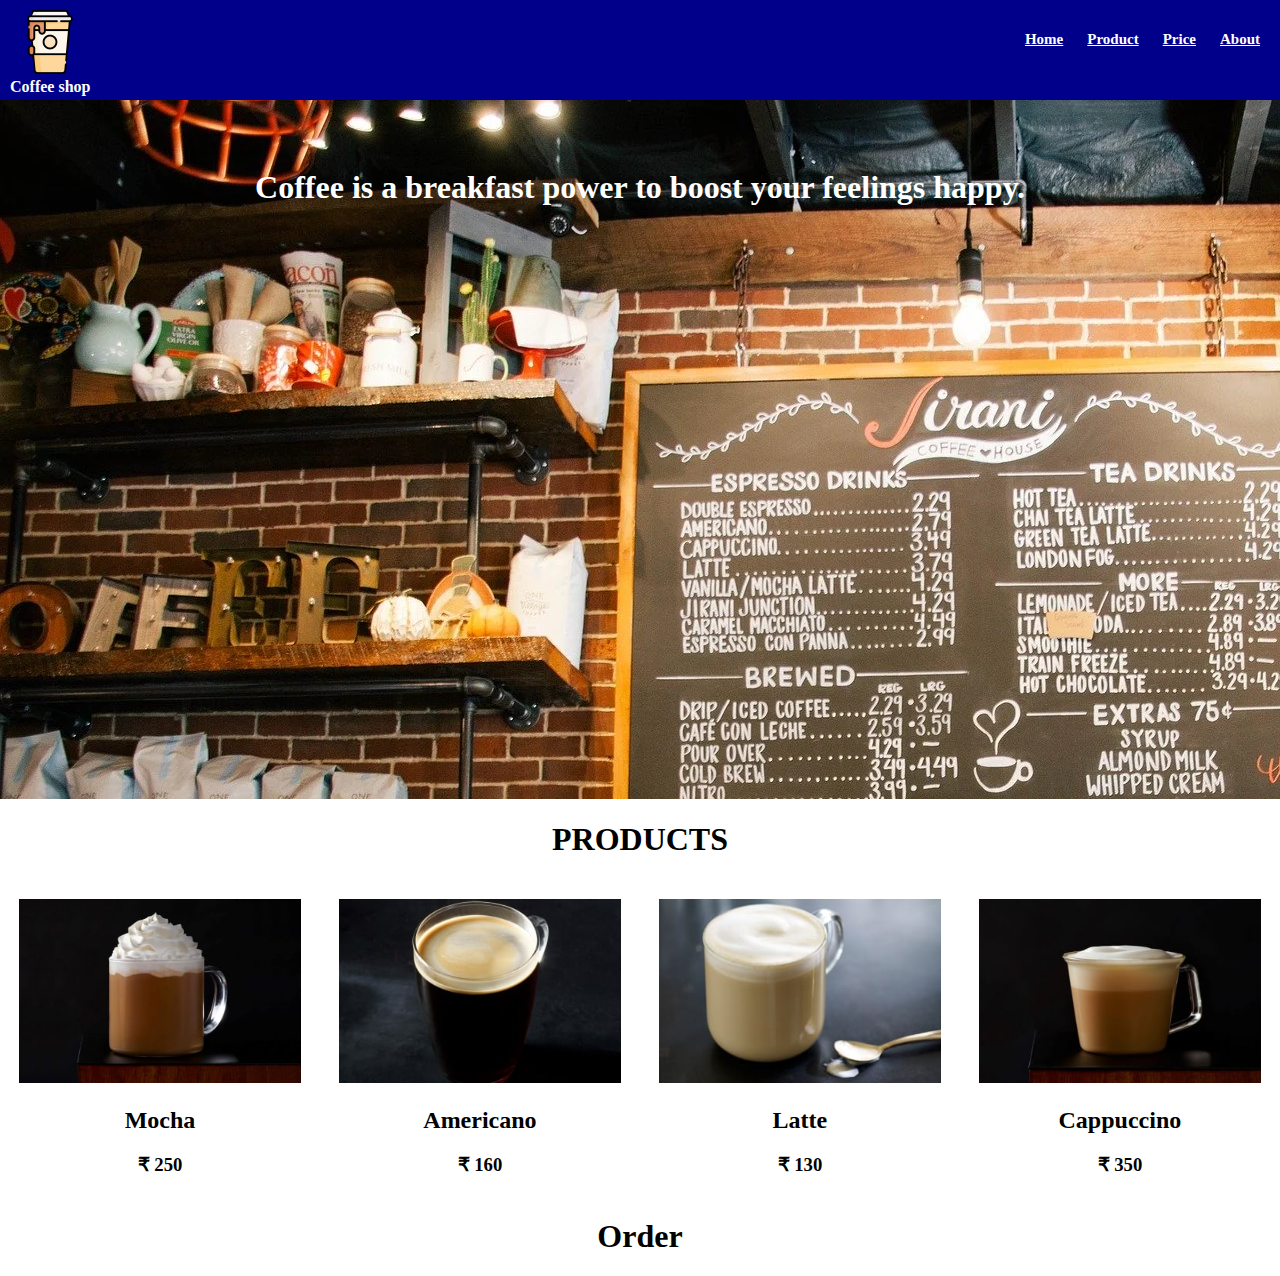
<file: cofee_shop/index.html>
<!DOCTYPE html>

<html>
	<head>
		<meta name="viewport" content="width=device-width,initial-scale=1.0;">
		<title>
			Best coffee store in india
		</title>

		<link rel="stylesheet" type="text/css" href="coffeeshop.css">
		
		
	</head>
	
	<body>
		<div class="container">
			<header class="coffee-header"> 
				<div class="div-logo">
					<img src="coffee-logo.png">
					<span class="logo-text">Coffee shop</span>
				</div>
				<nav class="coffee-nav">
					<a href="#">Home</a>
					<a href="#">Product</a>
					<a href="#">Price</a>
					<a href="#">About</a>
				</nav>
			</header>
			<div class="site-content">
				<div class="image-content">
					<h1 class="quote">Coffee is a breakfast power to boost your feelings happy.</h1>
				</div>
				<div class="coffee-cards">
					<h1 id="Product">PRODUCTS</h1>
					<div class="card">
						<img src="mocha-image.png">
						<div>
							<h2>Mocha</h2> 
							<h3>&#8377; 250</h3>
						</div>
					</div>

					<div class="card">
						<img src="americano-image.png">
						<div>
							<h2>Americano</h2> 
							<h3>&#8377; 160</h3>
						</div>
					</div>

					<div class="card">
						<img src="latte-image.png">
						<div>
							<h2>Latte</h2> 
							<h3>&#8377; 130</h3>
						</div>
					</div>

					<div class="card">
						<img src="cappuccino-image.png">
						<div>
							<h2>Cappuccino</h2> 
							<h3>&#8377; 350</h3>
						</div>
					</div>
				<div class="order-sectio">
					<h1 id="order">Order</h1>
					<script type="text/javascript" src="https://form.jotform.com/jsform/211083967366059"></script>
				</div>

				</div>
			</div>	
			
		</div>
		
			
	</body>
</html>
</file>
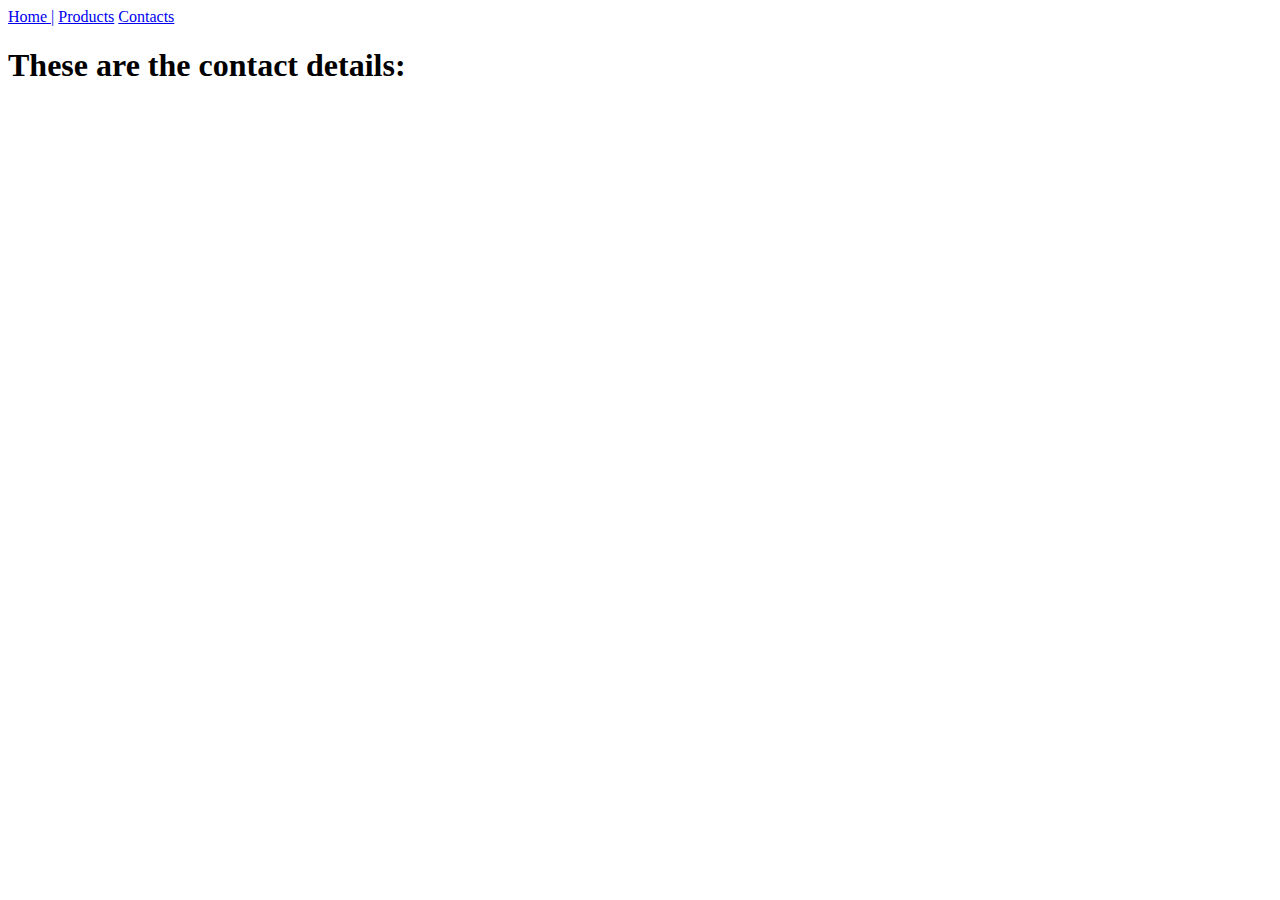
<file: cofee_shop/contact.html>
<!DOCTYPE html>
<html>
<head>
	<title>Contact data</title>
</head>
<body>
	<nav>
		<a href="index.html">Home |</a>
		<a href="product.html">Products</a>
		<a href="contact.html">Contacts</a>
	</nav>
	<h1>These are the contact details:</h1>
</body>
</html>
</file>
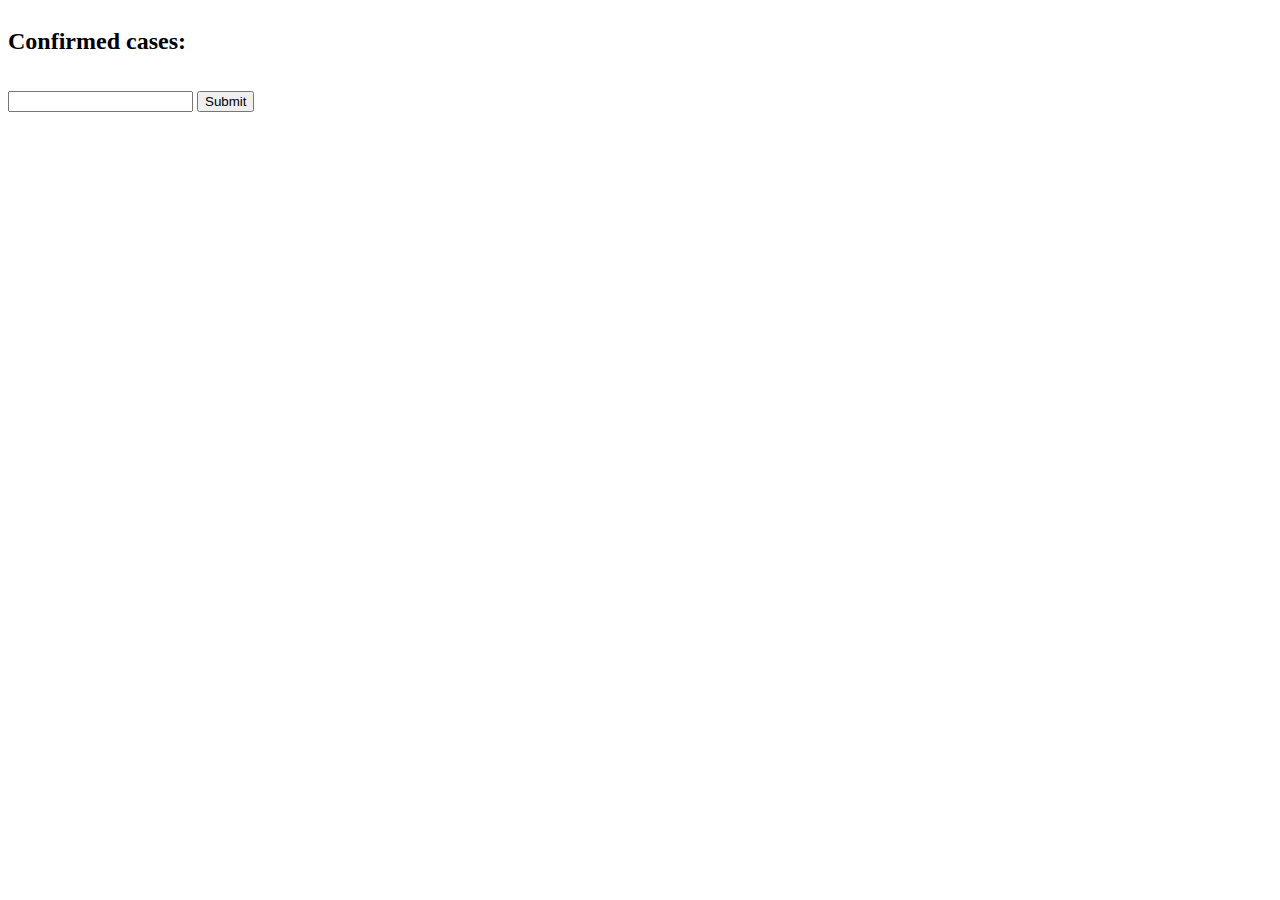
<file: cofee_shop/javascript.html>
<!DOCTYPE html>
<html>
<head>
	<title></title>
</head>
<body>
	<span style="display: inline-block;"><b><h2>Confirmed cases:</h2></b></span>
	<span style="display: inline-block;"  id="output"></span>
	<p></p>
	<input id="weather">
	<button onclick="captureapidata()">Submit</button>
	<script type="text/javascript">
		function captureapidata()
		{
		
		document.getElementById("output").style.color = "red";
		document.getElementById("output").style.fontSize = "25px";
		city = document.getElementById("weather").value;
			
		httpRequest = new XMLHttpRequest();
		url= "https://api.covid19api.com/country/" + city;
		httpRequest.open("GET" , url);
		httpRequest.send();
		
		httpRequest.onreadystatechange = function()
		{ 
			if (this.readyState == 4 && this.status == 200)
			{
				user_info = JSON.parse(this.responseText);
				document.getElementById("output").innerHTML = user_info.reverse()[0].Confirmed;
				
			}
		} 
		}

		function update_img(){
			document.getElementById("myimg").src = "mocha.png"
			document.getElementById("myimg").style.height = "200px"
		}
	</script>
</body>
</html>
</file>
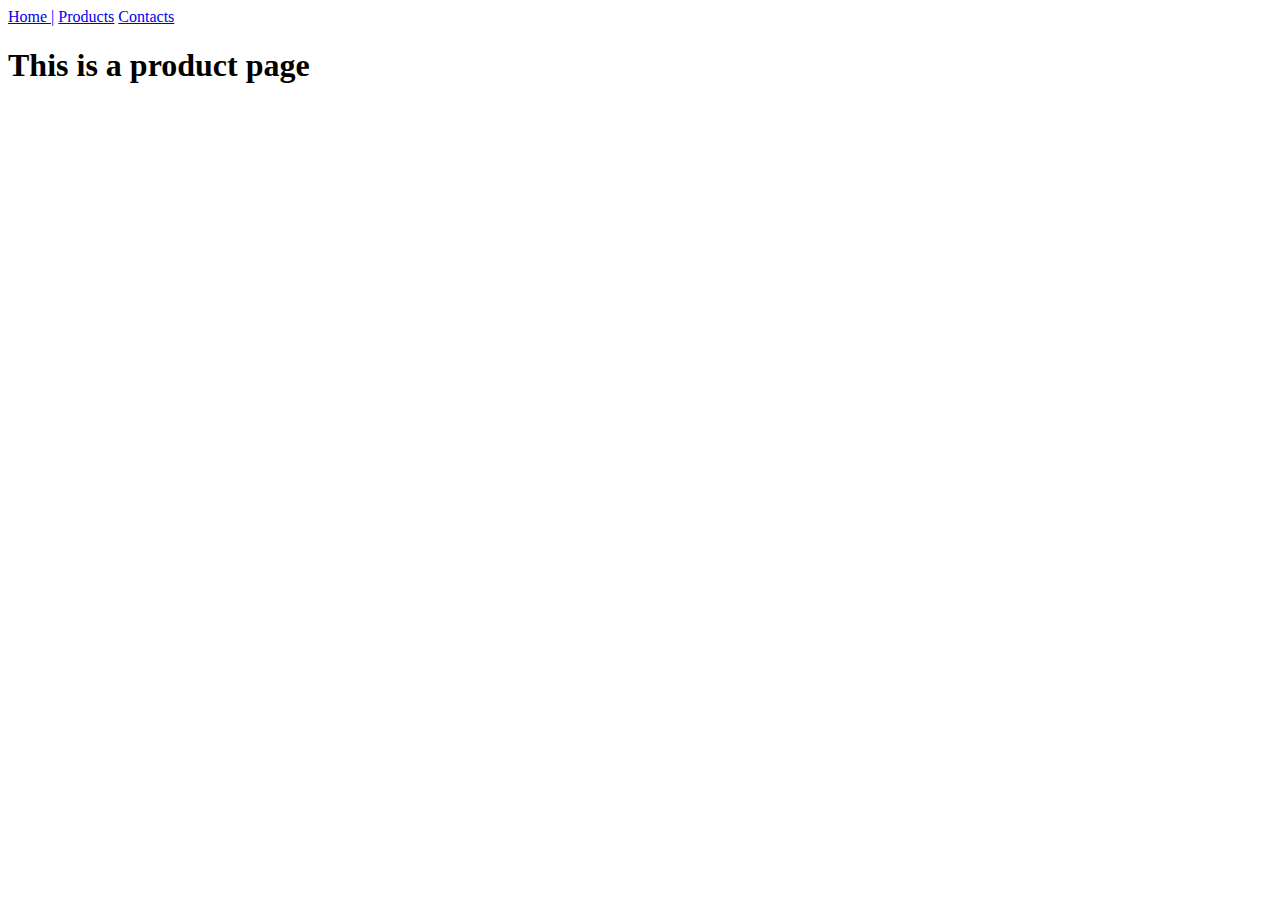
<file: cofee_shop/product.html>
<!DOCTYPE html>

<html>
<head>
	<title>Product data</title>
</head>
<body>
	<nav>
		<a href="index.html">Home |</a>
		<a href="product.html">Products</a>
		<a href="contact.html">Contacts</a>
	</nav>
	<h1>This is a product page</h1>
</body>
</html>
</file>
<file: cofee_shop/coffeeshop.css>
body{
	margin: 0px;
}
.coffee-header{
	position: fixed;
	left: 0px;
	right: 0px;
	height: 100px;
	width: 100%;
	background-color: darkblue;
	z-index: 100;
}

.div-logo{
	height: 100px;
	margin: 10px;
	float: left;
	text-align: center;
}

.logo-text{
	display: block;
	font-family: "Helvetica Neue";
	font-weight: bold;
	color: white;
}

.coffee-nav{
	height: 100%;
	float: right;
}

.coffee-nav a{
	
	color: white;
	font-size: 15px;
	font-family: "Helvetica Neue";
	font-weight: 700;
	padding-right: 20px;
	padding-top: 12%;
	display: inline-block;
}

.site-content{
	position: absolute;
	top: 78px;
	width:100%; 
}

.image-content{
	height: 700px;
	background-image: url("background-image.jpg");
	width: 100%;
	text-align: center;
}

.quote{
	color: white;
	font-family: "Helvetica Neue";
	position: relative;
	top: 10%;

}

.coffee-cards{
	width: 100%;
}

#Product{
	text-align: center;
}

.card{
	padding: 1.5%;
	height: 300px;
	width: 22%;
	text-align: center;
	float: left;
}

.card img{
	width: 100%;
}

.order-section{
	width: 100%;
	
}

#order{
	text-align: center;
}

.form{
	width: 200px;
	margin: 0 auto;
}

.form input{
	padding: 10px;
	margin: 10px;

}
</file>
